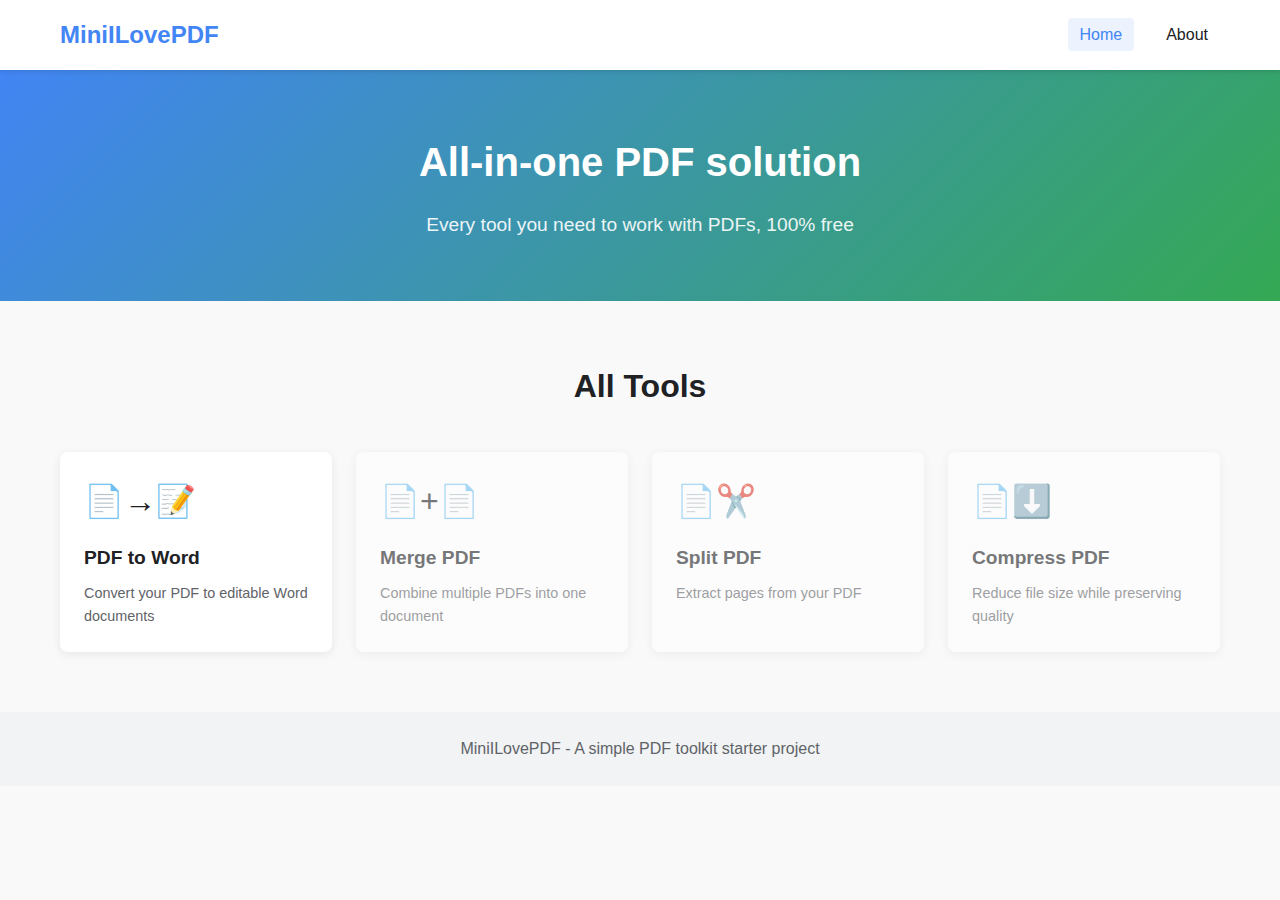
<file: frontend/index.html>
<!DOCTYPE html>
<html lang="en">
<head>
    <meta charset="UTF-8">
    <meta name="viewport" content="width=device-width, initial-scale=1.0">
    <title>MiniILovePDF - PDF Tools</title>
    <link rel="stylesheet" href="css/style.css">
    <link rel="stylesheet" href="css/components.css">
</head>
<body>
    <header>
        <div class="container">
            <h1>MiniILovePDF</h1>
            <nav>
                <ul>
                    <li><a href="index.html" class="active">Home</a></li>
                    <li><a href="#about">About</a></li>
                </ul>
            </nav>
        </div>
    </header>

    <section class="hero">
        <div class="container">
            <h2>All-in-one PDF solution</h2>
            <p>Every tool you need to work with PDFs, 100% free</p>
        </div>
    </section>

    <section class="tools">
        <div class="container">
            <h2>All Tools</h2>
            <div class="tool-grid">
                <a href="pdf-to-word.html" class="tool-card active">
                    <div class="tool-icon">📄→📝</div>
                    <h3>PDF to Word</h3>
                    <p>Convert your PDF to editable Word documents</p>
                </a>
                
                <div class="tool-card disabled">
                    <div class="tool-icon">📄+📄</div>
                    <h3>Merge PDF</h3>
                    <p>Combine multiple PDFs into one document</p>
                </div>
                
                <div class="tool-card disabled">
                    <div class="tool-icon">📄✂️</div>
                    <h3>Split PDF</h3>
                    <p>Extract pages from your PDF</p>
                </div>
                
                <div class="tool-card disabled">
                    <div class="tool-icon">📄⬇️</div>
                    <h3>Compress PDF</h3>
                    <p>Reduce file size while preserving quality</p>
                </div>
            </div>
        </div>
    </section>

    <footer>
        <div class="container">
            <p>MiniILovePDF - A simple PDF toolkit starter project</p>
        </div>
    </footer>

    <script src="js/main.js"></script>
</body>
</html>
</file>
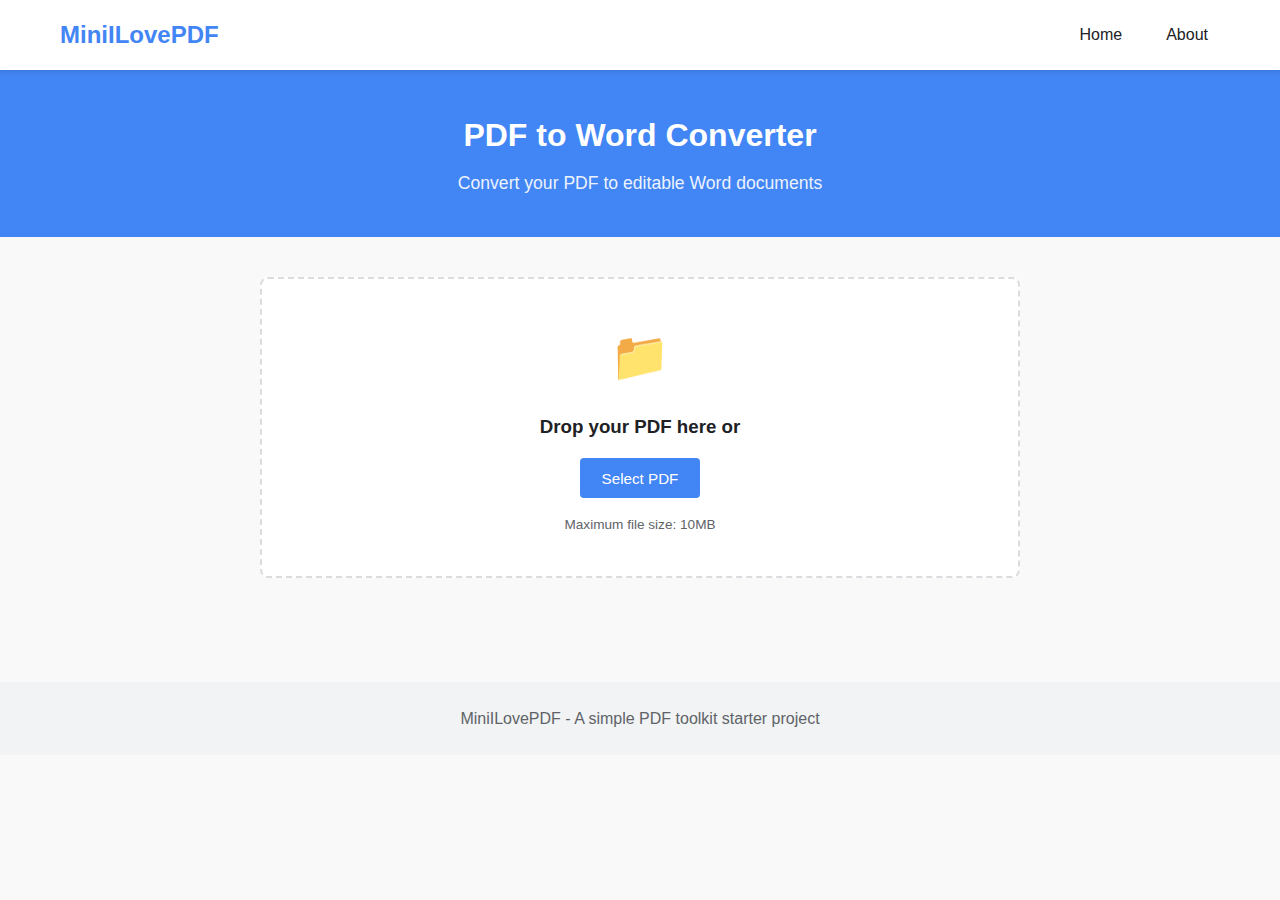
<file: frontend/pdf-to-word.html>
<!DOCTYPE html>
<html lang="en">
<head>
    <meta charset="UTF-8">
    <meta name="viewport" content="width=device-width, initial-scale=1.0">
    <title>PDF to Word Converter - MiniILovePDF</title>
    <link rel="stylesheet" href="css/style.css">
    <link rel="stylesheet" href="css/components.css">
</head>
<body>
    <header>
        <div class="container">
            <h1>MiniILovePDF</h1>
            <nav>
                <ul>
                    <li><a href="index.html">Home</a></li>
                    <li><a href="#about">About</a></li>
                </ul>
            </nav>
        </div>
    </header>

    <section class="tool-header">
        <div class="container">
            <h2>PDF to Word Converter</h2>
            <p>Convert your PDF to editable Word documents</p>
        </div>
    </section>

    <section class="converter">
        <div class="container">
            <div class="upload-area" id="dropZone">
                <div class="upload-icon">📁</div>
                <h3>Drop your PDF here or</h3>
                <button class="btn primary" id="selectFileBtn">Select PDF</button>
                <input type="file" id="fileInput" accept=".pdf" hidden>
                <p class="hint">Maximum file size: 10MB</p>
            </div>
            
            <div class="file-details" id="fileDetails" style="display: none;">
                <div class="selected-file">
                    <div class="file-info">
                        <span class="file-name" id="fileName">document.pdf</span>
                        <span class="file-size" id="fileSize">2.5 MB</span>
                    </div>
                    <button class="btn icon" id="removeFileBtn">❌</button>
                </div>
                <div class="conversion-options">
                    <button class="btn primary" id="convertBtn">Convert to Word</button>
                </div>
            </div>
            
            <div class="conversion-progress" id="conversionProgress" style="display: none;">
                <div class="progress-bar">
                    <div class="progress-fill" id="progressFill"></div>
                </div>
                <p id="statusText">Converting...</p>
            </div>
            
            <div class="download-area" id="downloadArea" style="display: none;">
                <h3>Your file is ready!</h3>
                <button class="btn primary" id="downloadBtn">Download Word Document</button>
                <button class="btn secondary" id="convertAnotherBtn">Convert Another File</button>
            </div>
        </div>
    </section>

    <footer>
        <div class="container">
            <p>MiniILovePDF - A simple PDF toolkit starter project</p>
        </div>
    </footer>

    <script src="js/config.js"></script>
    <script src="js/main.js"></script>
    <script src="js/pdf-to-word.js"></script>
</body>
</html>
</file>
<file: frontend/css/style.css>
/* Variables */
:root {
    --primary: #4285f4;
    --primary-dark: #3367d6;
    --secondary: #f1f3f4;
    --text: #202124;
    --text-light: #5f6368;
    --border: #dadce0;
    --error: #d93025;
    --success: #0f9d58;
}

/* Reset */
* {
    margin: 0;
    padding: 0;
    box-sizing: border-box;
}

body {
    font-family: -apple-system, BlinkMacSystemFont, 'Segoe UI', Roboto, Oxygen, Ubuntu, Cantarell, 'Open Sans', 'Helvetica Neue', sans-serif;
    color: var(--text);
    line-height: 1.6;
    background-color: #f9f9f9;
}

.container {
    max-width: 1200px;
    margin: 0 auto;
    padding: 0 20px;
}

/* Header */
header {
    background-color: white;
    box-shadow: 0 2px 4px rgba(0,0,0,0.1);
    position: sticky;
    top: 0;
    z-index: 100;
}

header .container {
    display: flex;
    justify-content: space-between;
    align-items: center;
    height: 70px;
}

header h1 {
    font-size: 1.5rem;
    font-weight: 600;
    color: var(--primary);
}

nav ul {
    display: flex;
    list-style: none;
}

nav ul li {
    margin-left: 20px;
}

nav ul li a {
    text-decoration: none;
    color: var(--text);
    font-weight: 500;
    padding: 8px 12px;
    border-radius: 4px;
    transition: all 0.2s;
}

nav ul li a.active, nav ul li a:hover {
    color: var(--primary);
    background-color: rgba(66, 133, 244, 0.1);
}

/* Hero section */
.hero {
    background: linear-gradient(135deg, #4285f4, #34a853);
    color: white;
    padding: 60px 0;
    text-align: center;
}

.hero h2 {
    font-size: 2.5rem;
    margin-bottom: 16px;
}

.hero p {
    font-size: 1.2rem;
    max-width: 600px;
    margin: 0 auto;
    opacity: 0.9;
}

/* Tools section */
.tools {
    padding: 60px 0;
}

.tools h2 {
    text-align: center;
    margin-bottom: 40px;
    font-size: 2rem;
}

.tool-grid {
    display: grid;
    grid-template-columns: repeat(auto-fill, minmax(250px, 1fr));
    gap: 24px;
}

.tool-card {
    background-color: white;
    border-radius: 8px;
    box-shadow: 0 2px 10px rgba(0,0,0,0.08);
    padding: 24px;
    transition: transform 0.2s, box-shadow 0.2s;
    text-decoration: none;
    color: var(--text);
    cursor: pointer;
}

.tool-card.active:hover {
    transform: translateY(-4px);
    box-shadow: 0 4px 20px rgba(0,0,0,0.12);
}

.tool-card.disabled {
    opacity: 0.6;
    cursor: not-allowed;
}

.tool-icon {
    font-size: 2rem;
    margin-bottom: 16px;
}

.tool-card h3 {
    margin-bottom: 8px;
    font-size: 1.2rem;
}

.tool-card p {
    color: var(--text-light);
    font-size: 0.9rem;
}

/* Tool Header */
.tool-header {
    background-color: var(--primary);
    color: white;
    padding: 40px 0;
    text-align: center;
}

.tool-header h2 {
    font-size: 2rem;
    margin-bottom: 8px;
}

.tool-header p {
    font-size: 1.1rem;
    opacity: 0.9;
}

/* Converter section */
.converter {
    padding: 40px 0 80px;
}

.converter .container {
    max-width: 800px;
}

.upload-area {
    background-color: white;
    border: 2px dashed var(--border);
    border-radius: 8px;
    padding: 40px;
    text-align: center;
    transition: border-color 0.2s;
    margin-bottom: 24px;
}

.upload-area.drag-over {
    border-color: var(--primary);
    background-color: rgba(66, 133, 244, 0.05);
}

.upload-icon {
    font-size: 3rem;
    margin-bottom: 16px;
}

.upload-area h3 {
    margin-bottom: 16px;
}

.hint {
    font-size: 0.85rem;
    color: var(--text-light);
    margin-top: 16px;
}

/* File details */
.file-details {
    background-color: white;
    border-radius: 8px;
    box-shadow: 0 2px 10px rgba(0,0,0,0.08);
    padding: 24px;
    margin-bottom: 24px;
}

.selected-file {
    display: flex;
    align-items: center;
    justify-content: space-between;
    padding-bottom: 16px;
    margin-bottom: 16px;
    border-bottom: 1px solid var(--border);
}

.file-name {
    font-weight: 500;
    display: block;
}

.file-size {
    font-size: 0.85rem;
    color: var(--text-light);
}

.conversion-options {
    display: flex;
    justify-content: center;
}

/* Conversion progress */
.conversion-progress {
    background-color: white;
    border-radius: 8px;
    box-shadow: 0 2px 10px rgba(0,0,0,0.08);
    padding: 24px;
    margin-bottom: 24px;
    text-align: center;
}

.progress-bar {
    height: 8px;
    background-color: var(--secondary);
    border-radius: 4px;
    overflow: hidden;
    margin-bottom: 16px;
}

.progress-fill {
    height: 100%;
    background-color: var(--primary);
    width: 0;
    transition: width 0.3s;
}

/* Download area */
.download-area {
    background-color: white;
    border-radius: 8px;
    box-shadow: 0 2px 10px rgba(0,0,0,0.08);
    padding: 32px;
    text-align: center;
}

.download-area h3 {
    margin-bottom: 24px;
}

.download-area button {
    margin: 0 8px;
}

/* Footer */
footer {
    background-color: #f1f3f4;
    padding: 24px 0;
    text-align: center;
    color: var(--text-light);
}
</file>
<file: frontend/css/components.css>
/* Buttons */
.btn {
    display: inline-flex;
    align-items: center;
    justify-content: center;
    min-width: 120px;
    height: 40px;
    padding: 0 16px;
    font-size: 0.95rem;
    font-weight: 500;
    border-radius: 4px;
    cursor: pointer;
    transition: all 0.2s;
    border: none;
    outline: none;
}

.btn.primary {
    background-color: var(--primary);
    color: white;
}

.btn.primary:hover {
    background-color: var(--primary-dark);
}

.btn.secondary {
    background-color: var(--secondary);
    color: var(--text);
}

.btn.secondary:hover {
    background-color: #e4e6e7;
}

.btn.icon {
    min-width: auto;
    width: 40px;
    height: 40px;
    border-radius: 50%;
    padding: 0;
    background-color: transparent;
}

.btn.icon:hover {
    background-color: var(--secondary);
}
</file>
